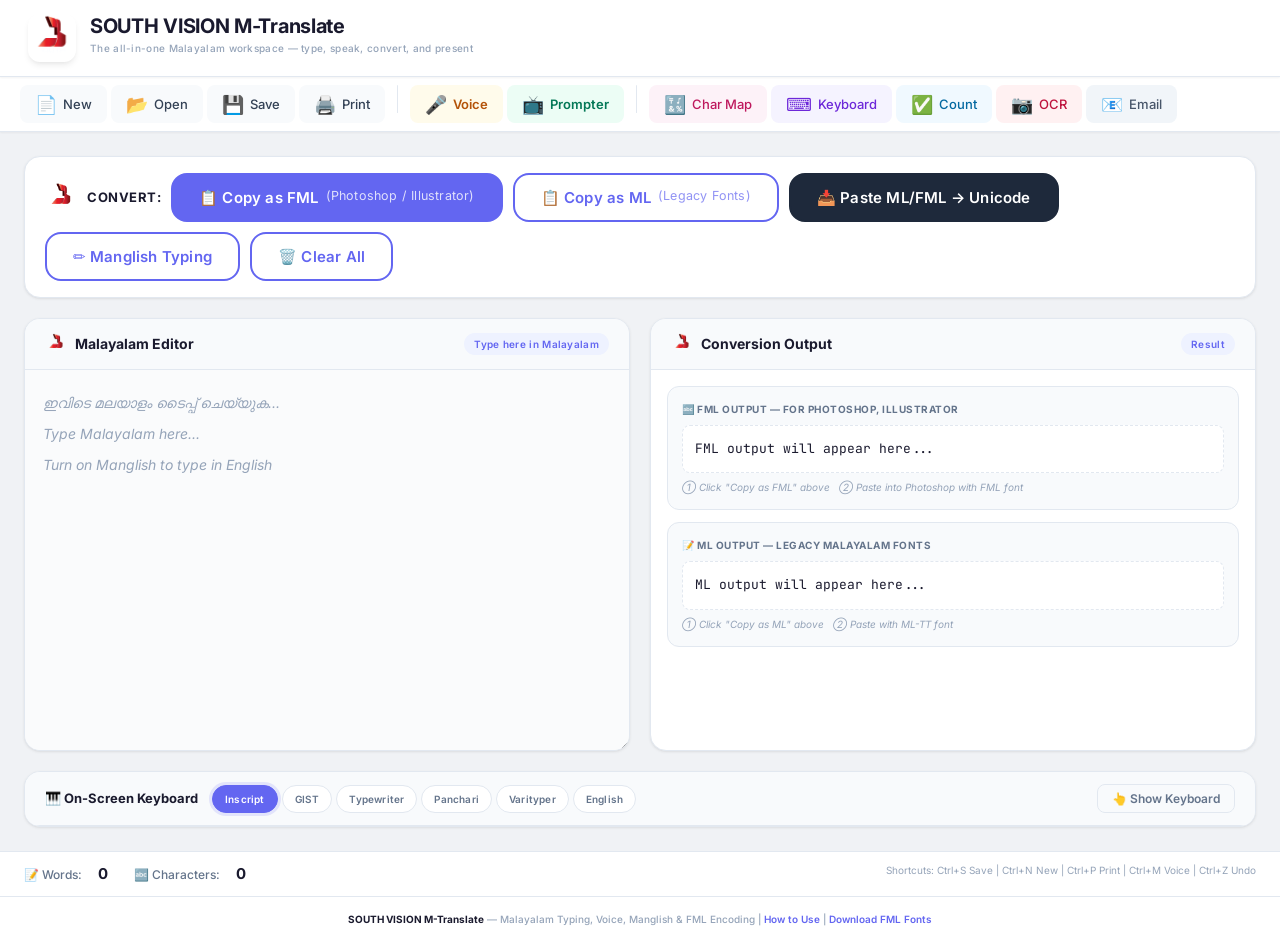
<file: index.html>
﻿<!DOCTYPE html>
<html lang="ml">
<head>
    <meta charset="UTF-8">
    <meta name="viewport" content="width=device-width, initial-scale=1.0">
    <meta name="description" content="SOUTH VISION M-Translate — Malayalam typing with Manglish, Voice Typing, Tele Prompter, OCR, and FML/ML encoding for Photoshop & Illustrator.">
    <meta name="author" content="South Vision">
    <title>SOUTH VISION M-Translate — Malayalam Typing, Voice & FML Encoding</title>
    <link rel="preconnect" href="https://fonts.googleapis.com">
    <link rel="preconnect" href="https://fonts.gstatic.com" crossorigin>
    <link href="https://fonts.googleapis.com/css2?family=Noto+Sans+Malayalam:wght@400;500;600;700&family=Manjari:wght@400;700&family=Kalam:wght@400;700&family=Inter:wght@400;500;600;700;800&family=JetBrains+Mono:wght@400;500&display=swap" rel="stylesheet">
    <link rel="stylesheet" href="css/style.css">
    <style>.hidden{display:none!important;}</style>
    <link rel="icon" type="image/gif" href="img/logo.gif">
    <script type="text/javascript">
        (function(c,l,a,r,i,t,y){
            c[a]=c[a]||function(){(c[a].q=c[a].q||[]).push(arguments)};
            t=l.createElement(r);t.async=1;t.src="https://www.clarity.ms/tag/"+i;
            y=l.getElementsByTagName(r)[0];y.parentNode.insertBefore(t,y);
        })(window, document, "clarity", "script", "xwkogo0cwd");
    </script>
</head>
<body>
<header class="header">
    <div class="header-brand">
        <img class="header-logo" src="img/logo.gif" alt="South Vision Logo" title="SOUTH VISION">
        <div>
            <div class="header-title">SOUTH VISION M-Translate</div>
            <div class="header-subtitle">The all-in-one Malayalam workspace — type, speak, convert, and present</div>
        </div>
    </div>
    <div class="header-actions">
        <span id="manglish-indicator" class="badge badge-success">⚡ Manglish ON</span>
        <span id="voice-badge" class="badge badge-voice">🎤 Recording...</span>
    </div>
</header>
<div class="toolbar">
    <button class="toolbar-btn has-label" id="toolbar-new" title="New File" style="background:#f8fafc;color:#334155;"><span class="tb-icon">📄</span><span class="label-text">New</span></button>
    <button class="toolbar-btn has-label" id="toolbar-open" title="Open File" style="background:#f8fafc;color:#334155;"><span class="tb-icon">📂</span><span class="label-text">Open</span></button>
    <button class="toolbar-btn has-label" id="toolbar-download" title="Download Text" style="background:#f8fafc;color:#334155;"><span class="tb-icon">💾</span><span class="label-text">Save</span></button>
    <button class="toolbar-btn has-label" id="toolbar-print" title="Print" style="background:#f8fafc;color:#334155;"><span class="tb-icon">🖨️</span><span class="label-text">Print</span></button>
    <div class="toolbar-divider"></div>
    <button class="toolbar-btn has-label" id="toolbar-voice" title="Voice Typing" style="background:#fffbeb;color:#b45309;font-weight:600;"><span class="tb-icon">🎤</span><span class="label-text">Voice</span></button>
    <button class="toolbar-btn has-label" id="toolbar-teleprompter" title="Tele Prompter" style="background:#ecfdf5;color:#047857;font-weight:600;"><span class="tb-icon">📺</span><span class="label-text">Prompter</span></button>
    <div class="toolbar-divider"></div>
    <button class="toolbar-btn has-label" id="btn-charmap" title="Character Map" style="background:#fdf2f8;color:#be185d;"><span class="tb-icon">🔣</span><span class="label-text">Char Map</span></button>
    <button class="toolbar-btn has-label" id="toolbar-google-keyboard" title="Keyboard" style="background:#f5f3ff;color:#6d28d9;"><span class="tb-icon">⌨️</span><span class="label-text">Keyboard</span></button>
    <button class="toolbar-btn has-label" id="toolbar-wordcheck" title="Word Count" style="background:#f0f9ff;color:#0369a1;"><span class="tb-icon">✅</span><span class="label-text">Count</span></button>
    <button class="toolbar-btn has-label" id="toolbar-ocr" title="OCR" style="background:#fff1f2;color:#be123c;"><span class="tb-icon">📷</span><span class="label-text">OCR</span></button>
    <button class="toolbar-btn has-label" id="toolbar-mail" title="Email" style="background:#f1f5f9;color:#475569;"><span class="tb-icon">📧</span><span class="label-text">Email</span></button>
</div>
<div id="voice-indicator" class="voice-indicator"><span class="voice-dot"></span><span id="voice-text" class="voice-text">Listening... Speak in Malayalam</span></div>
<div class="main-content">
    <div class="conversion-bar">
        <img src="img/logo.gif" alt="">
        <span class="conversion-label">Convert:</span>
        <button class="btn btn-lg btn-primary" id="btn-copy-fml">📋 Copy as FML <small style="opacity:0.8;font-weight:400">(Photoshop / Illustrator)</small></button>
        <button class="btn btn-lg btn-outline" id="btn-copy-ml">📋 Copy as ML <small style="opacity:0.7;font-weight:400">(Legacy Fonts)</small></button>
        <button class="btn btn-lg btn-dark" id="btn-paste-mlfml">📥 Paste ML/FML → Unicode</button>
        <button class="btn btn-lg btn-outline" id="btn-manglish">✏️ Manglish Typing</button>
        <button class="btn btn-lg btn-outline" id="btn-clear">🗑️ Clear All</button>
    </div>
    <div class="editor-section">
        <div class="card">
            <div class="card-header"><div class="card-header-title"><img src="img/logo.gif" alt=""> Malayalam Editor</div><span class="card-header-badge">Type here in Malayalam</span></div>
            <textarea id="editor" placeholder="ഇവിടെ മലയാളം ടൈപ്പ് ചെയ്യുക...&#10;Type Malayalam here...&#10;Turn on Manglish to type in English"></textarea>
        </div>
        <div class="card">
            <div class="card-header"><div class="card-header-title"><img src="img/logo.gif" alt=""> Conversion Output</div><span class="card-header-badge">Result</span></div>
            <div class="preview-content">
                <div class="preview-item hidden" style="background:#fefce8;border:2px dashed #eab308;border-radius:8px;" id="malayalam-preview-box">
                    <h4>👁️ Malayalam Preview — Confirm your text is correct</h4>
                    <div id="unicode-preview" style="font-family:'Noto Sans Malayalam',sans-serif;font-size:26px;min-height:40px;line-height:1.8;word-break:break-all;color:#1e293b;">Type in Manglish to see Malayalam here...</div>
                </div>
                <div class="preview-item"><h4>🔤 FML Output — For Photoshop, Illustrator</h4><code id="fml-preview">FML encoded text will appear here...</code><div class="preview-note">① Click "Copy as FML" above &nbsp; ② Paste into Photoshop with FML font</div></div>
                <div class="preview-item"><h4>📝 ML Output — Legacy Malayalam Fonts</h4><code id="ml-preview">ML encoded text will appear here...</code><div class="preview-note">① Click "Copy as ML" above &nbsp; ② Paste with ML-TT font</div></div>
            </div>
        </div>
    </div>
    <div class="panel-section" id="keyboard-panel">
        <div class="panel-header-bar" id="kb-header-bar">
            <div class="panel-header-left">
                <span class="panel-header-title">🎹 On-Screen Keyboard</span>
                <div class="layout-pills">
                    <label class="layout-pill"><input type="radio" name="kb-layout" value="inscript" checked> Inscript</label>
                    <label class="layout-pill"><input type="radio" name="kb-layout" value="gist"> GIST</label>
                    <label class="layout-pill"><input type="radio" name="kb-layout" value="typewriter"> Typewriter</label>
                    <label class="layout-pill"><input type="radio" name="kb-layout" value="panchari"> Panchari</label>
                    <label class="layout-pill"><input type="radio" name="kb-layout" value="varityper"> Varityper</label>
                    <label class="layout-pill"><input type="radio" name="kb-layout" value="english"> English</label>
                </div>
            </div>
            <button class="toggle-link" id="btn-toggle-keyboard">👆 Show Keyboard</button>
        </div>
        <div id="keyboard-container"></div>
    </div>
</div>
<div class="status-bar">
    <div class="status-group">
        <div class="status-item">📝 Words: <span class="status-value" id="word-count">0</span></div>
        <div class="status-item">🔤 Characters: <span class="status-value" id="char-count">0</span></div>
    </div>
    <div class="status-shortcuts">Shortcuts: Ctrl+S Save | Ctrl+N New | Ctrl+P Print | Ctrl+M Voice | Ctrl+Z Undo</div>
</div>
<div class="footer">
    <strong>SOUTH VISION M-Translate</strong> — Malayalam Typing, Voice, Manglish &amp; FML Encoding |
    <a href="#" onclick="alert('📋 HOW TO USE\n\n1️⃣ TYPE Malayalam text in the editor\n    - Use Manglish mode to type in English\n    - Or click Char Map to pick characters\n    - Or use Voice typing to speak\n\n2️⃣ CLICK Copy as FML or Copy as ML\n\n3️⃣ PASTE into Photoshop / Illustrator\n    with an FML font installed\n\n📥 To convert BACK: Click Paste ML/FML → Unicode\n\n✅ Supports ALL FML fonts!');return false;">How to Use</a> |
    <a href="https://www.saikatham.com/download-malayalam-fml-fonts-free/" target="_blank">Download FML Fonts</a>
</div>
<div class="toast" id="toast"></div>
<script src="js/mappings.js"></script>
<script src="js/converter.js"></script>
<script src="js/manglish.js"></script>
<script src="js/keyboard.js"></script>
<script src="js/charmap.js"></script>
<script src="js/app.js"></script>
</body>
</html>
</file>
<file: css/style.css>
﻿/**
 * SOUTH VISION M-Translate (FML-CONVERTER) â€” Modern Theme
 * Student-friendly, clean, card-based design
 */

/* ===== CSS Variables ===== */
:root {
    --bg: #f0f2f5;
    --surface: #ffffff;
    --text: #1a1a2e;
    --text-secondary: #64748b;
    --text-muted: #94a3b8;
    --border: #e2e8f0;
    --border-light: #f1f5f9;
    --primary: #6366f1;
    --primary-dark: #4f46e5;
    --primary-light: #eef2ff;
    --primary-glow: rgba(99,102,241,0.15);
    --accent: #f59e0b;
    --accent-light: #fef3c7;
    --success: #10b981;
    --success-light: #d1fae5;
    --danger: #ef4444;
    --danger-light: #fee2e2;
    --info: #3b82f6;
    --info-light: #dbeafe;
    --shadow-sm: 0 1px 2px 0 rgba(0,0,0,0.05);
    --shadow: 0 1px 3px 0 rgba(0,0,0,0.08), 0 1px 2px -1px rgba(0,0,0,0.05);
    --shadow-md: 0 4px 6px -1px rgba(0,0,0,0.08), 0 2px 4px -2px rgba(0,0,0,0.05);
    --shadow-lg: 0 10px 15px -3px rgba(0,0,0,0.08), 0 4px 6px -4px rgba(0,0,0,0.05);
    --shadow-xl: 0 20px 25px -5px rgba(0,0,0,0.1), 0 8px 10px -6px rgba(0,0,0,0.05);
    --radius-sm: 8px;
    --radius: 12px;
    --radius-lg: 16px;
    --radius-xl: 20px;
    --font: 'Segoe UI', 'Inter', system-ui, -apple-system, sans-serif;
    --font-malayalam: 'Noto Sans Malayalam', 'Manjari', 'Rachana', sans-serif;
    --transition: 0.2s cubic-bezier(0.4, 0, 0.2, 1);
}

/* ===== Reset & Base ===== */
*, *::before, *::after { margin: 0; padding: 0; box-sizing: border-box; }

html { font-size: 14px; scroll-behavior: smooth; }

body {
    font-family: var(--font);
    background: var(--bg);
    color: var(--text);
    min-height: 100vh;
    display: flex;
    flex-direction: column;
    line-height: 1.6;
    -webkit-font-smoothing: antialiased;
}

/* ===== Header ===== */
.header {
    background: #ffffff;
    border-bottom: 1px solid var(--border);
    padding: 14px 28px;
    display: flex;
    align-items: center;
    justify-content: space-between;
    gap: 16px;
    box-shadow: var(--shadow-sm);
    position: sticky;
    top: 0;
    z-index: 100;
    flex-wrap: wrap;
}

.header-brand {
    display: flex;
    align-items: stretch;
    gap: 14px;
}

.header-logo {
    width: 48px;
    height: 48px;
    border-radius: var(--radius);
    object-fit: cover;
    box-shadow: var(--shadow-md);
    transition: transform var(--transition);
}

.header-logo:hover { transform: scale(1.05); }

.header-title {
    font-size: 20px;
    font-weight: 700;
    color: var(--text);
    letter-spacing: -0.3px;
    line-height: 1.2;
}

.header-title span {
    font-weight: 500;
    font-size: 13px;
    color: var(--primary);
    background: var(--primary-light);
    padding: 3px 10px;
    border-radius: 20px;
    margin-left: 4px;
}

.header-subtitle {
    font-size: 10px;
    color: var(--text-muted);
    font-weight: 500;
    letter-spacing: 0.3px;
    margin-top: 2px;
}

.header-actions {
    display: flex;
    gap: 10px;
    align-items: stretch;
}

/* Manglish badge */
.badge {
    display: inline-flex;
    align-items: center;
    gap: 5px;
    padding: 6px 14px;
    border-radius: 20px;
    font-size: 12px;
    font-weight: 600;
    letter-spacing: 0.3px;
}

.badge-success {
    background: var(--success-light);
    color: #059669;
    display: none;
}

.badge-voice {
    background: var(--danger-light);
    color: var(--danger);
    display: none;
    animation: badgePulse 1.2s ease-in-out infinite;
}

@keyframes badgePulse {
    0%,100% { opacity: 1; }
    50% { opacity: 0.5; }
}

/* ===== Toolbar ===== */
.toolbar {
    background: #ffffff;
    border-bottom: 1px solid var(--border);
    padding: 8px 20px;
    display: flex;
    align-items: stretch;
    gap: 4px;
    flex-wrap: wrap;
    box-shadow: var(--shadow-sm);
    overflow-x: auto;
}

.toolbar-group {
    display: flex;
    align-items: stretch;
    gap: 4px;
}

.toolbar-divider {
    width: 1px;
    height: 28px;
    background: var(--border);
    margin: 0 8px;
    flex-shrink: 0;
    border-radius: 1px;
}

.toolbar-btn {
    display: inline-flex;
    align-items: center;
    gap: 6px;
    height: 38px;
    padding: 0 12px;
    border: 1.5px solid transparent;
    border-radius: var(--radius-sm);
    background: transparent;
    cursor: pointer;
    color: var(--text-secondary);
    font-size: 20px;
    transition: all var(--transition);
    white-space: nowrap;
    font-family: var(--font);
    font-weight: 500;
    position: relative;
}

.toolbar-btn:hover {
    background: var(--bg);
    color: var(--text);
    border-color: var(--border);
}

.toolbar-btn:active { transform: scale(0.96); }

.toolbar-btn.has-label {
    font-size: 13px;
    gap: 6px;
    padding: 0 14px;
}

.toolbar-btn.has-label .tb-icon { font-size: 18px; }

.toolbar-btn.primary-btn {
    background: var(--primary);
    color: white;
    border-color: var(--primary);
    font-weight: 600;
}

.toolbar-btn.primary-btn:hover {
    background: var(--primary-dark);
    box-shadow: 0 0 0 4px var(--primary-glow);
}

.toolbar-btn.accent-btn {
    background: var(--accent);
    color: white;
    border-color: var(--accent);
    font-weight: 600;
}

.toolbar-btn.accent-btn:hover {
    background: #d97706;
    box-shadow: 0 0 0 4px rgba(245,158,11,0.15);
}

.toolbar-btn.voice-active {
    background: var(--danger);
    color: white;
    border-color: var(--danger);
    animation: voiceGlow 1.5s ease-in-out infinite;
}

@keyframes voiceGlow {
    0%,100% { box-shadow: 0 0 0 0 rgba(239,68,68,0.4); }
    50% { box-shadow: 0 0 0 10px rgba(239,68,68,0); }
}

/* Toolbar tooltips */
.toolbar-btn[title]:not([title=""]):hover::after {
    content: attr(title);
    position: absolute;
    bottom: -36px;
    left: 50%;
    transform: translateX(-50%);
    background: #1e293b;
    color: white;
    padding: 5px 12px;
    border-radius: 6px;
    font-size: 10px;
    white-space: nowrap;
    pointer-events: none;
    z-index: 200;
    font-weight: 500;
    letter-spacing: 0.2px;
}

/* ===== Main Content ===== */
.main-content {
    flex: 1;
    display: flex;
    flex-direction: column;
    padding: 24px;
    max-width: 1300px;
    margin: 0 auto;
    width: 100%;
    gap: 20px;
}

/* ===== Step Guide ===== */
.steps {
    display: flex;
    gap: 12px;
    justify-content: center;
    flex-wrap: wrap;
}

.step {
    display: flex;
    align-items: center;
    gap: 8px;
    background: var(--surface);
    border: 1.5px solid var(--border);
    border-radius: var(--radius-lg);
    padding: 10px 20px;
    font-size: 13px;
    font-weight: 600;
    color: var(--text-secondary);
    box-shadow: var(--shadow-sm);
}

.step-num {
    width: 28px;
    height: 28px;
    border-radius: 50%;
    background: var(--primary);
    color: white;
    display: flex;
    align-items: stretch;
    justify-content: center;
    font-size: 14px;
    font-weight: 700;
    flex-shrink: 0;
}

/* ===== Conversion Action Bar ===== */
.conversion-bar {
    display: flex;
    gap: 10px;
    flex-wrap: wrap;
    align-items: center;
    background: var(--surface);
    padding: 16px 20px;
    border-radius: var(--radius-lg);
    box-shadow: var(--shadow);
    border: 1.5px solid var(--border);
}

.conversion-bar img {
    width: 32px;
    height: 32px;
    border-radius: 8px;
    object-fit: cover;
}

.conversion-label {
    font-size: 13px;
    font-weight: 700;
    color: var(--text);
    text-transform: uppercase;
    letter-spacing: 0.5px;
}

.btn {
    display: inline-flex;
    align-items: stretch;
    gap: 7px;
    padding: 11px 20px;
    border-radius: var(--radius);
    font-size: 14px;
    font-weight: 600;
    cursor: pointer;
    border: 2px solid transparent;
    transition: all var(--transition);
    white-space: nowrap;
    font-family: var(--font);
    letter-spacing: 0.2px;
}

.btn:active { transform: scale(0.97); }

.btn-lg {
    padding: 13px 26px;
    font-size: 15px;
    border-radius: var(--radius-lg);
}

.btn-primary {
    background: var(--primary);
    color: white;
    border-color: var(--primary);
}

.btn-primary:hover {
    background: var(--primary-dark);
    box-shadow: 0 0 0 6px var(--primary-glow);
}

.btn-accent {
    background: var(--accent);
    color: white;
    border-color: var(--accent);
}

.btn-accent:hover {
    background: #d97706;
    box-shadow: 0 0 0 6px rgba(245,158,11,0.15);
}

.btn-outline {
    background: white;
    color: var(--primary);
    border-color: var(--primary);
}

.btn-outline:hover {
    background: var(--primary-light);
    box-shadow: var(--shadow-md);
}

.btn-dark {
    background: #1e293b;
    color: white;
    border-color: #1e293b;
}

.btn-dark:hover {
    background: #334155;
    box-shadow: var(--shadow-md);
}

.btn-success {
    background: var(--success);
    color: white;
    border-color: var(--success);
}

.btn-success:hover {
    background: #059669;
    box-shadow: 0 0 0 6px rgba(16,185,129,0.15);
}

.btn.active {
    background: var(--success);
    color: white;
    border-color: var(--success);
}

/* ===== Editor Section ===== */
.editor-section {
    display: grid;
    grid-template-columns: 1fr 1fr;
    gap: 20px;
}

@media (max-width: 900px) {
    .editor-section { grid-template-columns: 1fr; }
}

.card {
    background: var(--surface);
    border-radius: var(--radius-lg);
    box-shadow: var(--shadow);
    border: 1.5px solid var(--border);
    overflow: hidden;
    display: flex;
    flex-direction: column;
    transition: box-shadow var(--transition);
}

.card:hover {
    box-shadow: var(--shadow-md);
}

.card-header {
    padding: 14px 20px;
    background: #f8fafc;
    border-bottom: 1px solid var(--border);
    display: flex;
    align-items: stretch;
    justify-content: space-between;
    gap: 10px;
    flex-wrap: wrap;
}

.card-header-title {
    display: flex;
    align-items: center;
    gap: 8px;
    font-size: 14px;
    font-weight: 700;
    color: var(--text);
}

.card-header-title img {
    width: 22px;
    height: 22px;
    border-radius: 5px;
    object-fit: cover;
}

.card-header-badge {
    font-size: 10px;
    font-weight: 600;
    color: var(--primary);
    background: var(--primary-light);
    padding: 3px 10px;
    border-radius: 12px;
    letter-spacing: 0.3px;
}

.card-body {
    flex: 1;
    position: relative;
}

#editor {
    width: 100%;
    height: 380px;
    border: none;
    padding: 18px;
    font-family: var(--font-malayalam);
    font-size: 19px;
    line-height: 2.2;
    resize: vertical;
    outline: none;
    color: var(--text);
    background: #fafbfc;
    transition: background var(--transition);
}

#editor:focus {
    background: white;
    box-shadow: inset 0 0 0 2px var(--primary);
}

#editor::placeholder {
    color: var(--text-muted);
    font-family: var(--font);
    font-size: 14px;
    font-style: italic;
}

/* ===== Preview Panel ===== */
.preview-content {
    padding: 16px;
    display: flex;
    flex-direction: column;
    gap: 12px;
    overflow-y: auto;
    max-height: 380px;
}

.preview-item {
    border: 1.5px solid var(--border);
    border-radius: var(--radius);
    padding: 14px;
    background: #f8fafc;
    transition: all var(--transition);
}

.preview-item:hover { border-color: #cbd5e1; }

.preview-item h4 {
    font-size: 10px;
    text-transform: uppercase;
    letter-spacing: 0.5px;
    color: var(--text-secondary);
    margin-bottom: 8px;
    display: flex;
    align-items: stretch;
    gap: 6px;
}

.preview-item h4 .tag {
    font-weight: 500;
    font-size: 10px;
    background: var(--accent-light);
    color: #92400e;
    padding: 2px 8px;
    border-radius: 10px;
    letter-spacing: 0;
    text-transform: none;
}

.preview-item code {
    font-family: 'JetBrains Mono', 'Consolas', 'Courier New', monospace;
    font-size: 13px;
    word-break: break-all;
    line-height: 1.7;
    color: var(--text);
    background: white;
    padding: 12px;
    border-radius: var(--radius-sm);
    display: block;
    border: 1px dashed var(--border);
    max-height: 90px;
    overflow-y: auto;
    white-space: pre-wrap;
    transition: background var(--transition);
}

.preview-item code:hover { background: #fafbfc; }

.preview-note {
    font-size: 10px;
    color: var(--text-muted);
    margin-top: 6px;
    font-style: italic;
}

/* ===== Voice Indicator ===== */
.voice-indicator {
    display: none;
    align-items: center;
    gap: 12px;
    background: linear-gradient(135deg, #ef4444, #dc2626);
    color: white;
    padding: 10px 24px;
    font-size: 14px;
    font-weight: 600;
    justify-content: center;
    border-radius: var(--radius-lg);
    margin-bottom: -8px;
    box-shadow: var(--shadow-lg);
}

.voice-dot {
    width: 14px;
    height: 14px;
    background: white;
    border-radius: 50%;
    animation: voicePulse 0.8s ease-in-out infinite;
}

@keyframes voicePulse {
    0%,100% { transform: scale(1); opacity: 1; }
    50% { transform: scale(1.8); opacity: 0.3; }
}

.voice-text {
    max-width: 500px;
    white-space: nowrap;
    overflow: hidden;
    text-overflow: ellipsis;
}

/* ===== Panels (Keyboard, Character Map) ===== */
.panel-section {
    background: var(--surface);
    border-radius: var(--radius-lg);
    box-shadow: var(--shadow);
    border: 1.5px solid var(--border);
    overflow: hidden;
}

.panel-header-bar {
    padding: 12px 20px;
    background: #f8fafc;
    border-bottom: 1px solid var(--border);
    display: flex;
    align-items: stretch;
    justify-content: space-between;
    gap: 12px;
    flex-wrap: wrap;
    cursor: pointer;
    user-select: none;
}

.panel-header-bar:hover { background: #f1f5f9; }

.panel-header-left {
    display: flex;
    align-items: center;
    gap: 14px;
    flex-wrap: wrap;
}

.panel-header-title {
    font-size: 13px;
    font-weight: 700;
    color: var(--text);
    display: flex;
    align-items: stretch;
    gap: 6px;
}

/* Layout selector pills */
.layout-pills {
    display: flex;
    gap: 4px;
    flex-wrap: wrap;
}

.layout-pill {
    font-size: 10px;
    padding: 5px 12px;
    border-radius: 20px;
    cursor: pointer;
    border: 1.5px solid var(--border);
    background: white;
    color: var(--text-secondary);
    transition: all var(--transition);
    font-weight: 600;
    font-family: var(--font);
    letter-spacing: 0.2px;
}

.layout-pill:hover {
    border-color: var(--primary);
    color: var(--primary);
    background: var(--primary-light);
}

.layout-pill input { display: none; }

.layout-pill:has(input:checked) {
    background: var(--primary);
    color: white;
    border-color: var(--primary);
    box-shadow: 0 0 0 3px var(--primary-glow);
}

.toggle-link {
    background: none;
    border: 1.5px solid var(--border);
    color: var(--text-secondary);
    cursor: pointer;
    padding: 6px 14px;
    border-radius: var(--radius-sm);
    font-size: 12px;
    font-weight: 600;
    transition: all var(--transition);
    font-family: var(--font);
}

.toggle-link:hover {
    border-color: var(--primary);
    color: var(--primary);
    background: var(--primary-light);
}

/* ===== Keyboard ===== */
#keyboard-container {
    display: none;
    padding: 14px;
    background: #e2e8f0;
    user-select: none;
}

.kb-row {
    display: flex;
    gap: 4px;
    justify-content: center;
    margin-bottom: 4px;
}

.kb-key {
    min-width: 46px;
    height: 46px;
    background: white;
    border: 1.5px solid #cbd5e1;
    border-radius: 7px;
    display: flex;
    align-items: stretch;
    justify-content: center;
    font-size: 14px;
    cursor: default;
    color: var(--text);
    box-shadow: 0 1px 2px rgba(0,0,0,0.06);
    transition: all 0.1s ease;
    font-family: var(--font-malayalam);
    font-weight: 500;
}

.kb-key:active {
    transform: translateY(2px);
    box-shadow: none;
}

.kb-key-malayalam {
    cursor: pointer;
    color: var(--primary);
    font-weight: 700;
    font-size: 17px;
}

.kb-key-malayalam:hover {
    background: var(--primary-light);
    border-color: var(--primary);
    box-shadow: var(--shadow-md);
    transform: translateY(-1px);
}

.kb-key-wide { min-width: 72px; }
.kb-key-tab { min-width: 58px; font-size: 10px; }
.kb-key-caps { min-width: 62px; font-size: 10px; }
.kb-key-enter { min-width: 58px; font-size: 10px; }
.kb-key-shift { min-width: 82px; font-size: 10px; }
.kb-key-space { min-width: 300px; }
.kb-key-mod { font-size: 10px; color: var(--text-muted); min-width: 38px; }

@media (max-width: 768px) {
    .kb-key { min-width: 28px; height: 36px; font-size: 10px; }
    .kb-key-malayalam { font-size: 13px; }
    .kb-key-space { min-width: 120px; }
    .kb-key-wide { min-width: 46px; }
    .kb-key-tab, .kb-key-caps, .kb-key-enter { min-width: 36px; }
    .kb-key-shift { min-width: 50px; }
}

/* ===== Character Map Modal ===== */
.charmap-overlay {
    display: none;
    position: fixed;
    top: 0;
    left: 0;
    right: 0;
    bottom: 0;
    background: rgba(0,0,0,0.55);
    z-index: 9000;
    justify-content: center;
    align-items: stretch;
    padding: 20px;
    
}

.charmap-overlay.show {
    display: flex;
}

.charmap-modal {
    background: white;
    border-radius: 0;
    box-shadow: 0 25px 60px rgba(0,0,0,0.25);
    width: 100%;
    max-width: 400px;
    max-height: 100vh;
    display: flex;
    flex-direction: column;
    overflow: hidden;
    animation: slideRight 0.25s cubic-bezier(0.4, 0, 0.2, 1);
}

@keyframes slideRight {
    from { transform: translateX(100%); }
    to { transform: translateX(0); }
}

.charmap-modal-header {
    padding: 12px 18px;
    background: #f8fafc;
    border-bottom: 1.5px solid var(--border);
    display: flex;
    align-items: center;
    justify-content: space-between;
    gap: 12px;
    flex-shrink: 0;
}

.charmap-modal-title {
    font-size: 14px;
    font-weight: 700;
    color: var(--text);
    display: flex;
    align-items: stretch;
    gap: 8px;
}

.charmap-modal-close {
    width: 36px;
    height: 36px;
    border-radius: 50%;
    border: 1.5px solid var(--border);
    background: white;
    cursor: pointer;
    font-size: 18px;
    display: flex;
    align-items: stretch;
    justify-content: center;
    transition: all var(--transition);
    color: var(--text-secondary);
}

.charmap-modal-close:hover {
    background: var(--danger);
    color: white;
    border-color: var(--danger);
}

.charmap-modal-body {
    padding: 14px 18px;
    overflow-y: auto;
    flex: 1;
}


/* Use modal body as container */
.charmap-modal-body .charmap-cat-header {
    font-size: 10px;
    font-weight: 700;
    color: var(--text-secondary);
    text-transform: uppercase;
    letter-spacing: 0.5px;
    margin: 10px 0 5px 0;
    padding-bottom: 4px;
    border-bottom: 1.5px solid var(--border-light);
}

.charmap-modal-body .charmap-cat-header:first-child { margin-top: 0; }

.charmap-modal-body .charmap-grid {
    display: flex;
    flex-wrap: wrap;
    gap: 8px;
}

.charmap-modal-body .charmap-char {
    width: 52px;
    height: 52px;
    display: flex;
    align-items: stretch;
    justify-content: center;
    font-family: var(--font-malayalam);
    font-size: 21px;
    border: 1.5px solid var(--border);
    border-radius: var(--radius-sm);
    background: white;
    cursor: pointer;
    transition: all 0.12s ease;
    color: var(--text);
    padding: 0;
}

.charmap-modal-body .charmap-char:hover {
    background: var(--primary);
    color: white;
    border-color: var(--primary);
    transform: scale(1.1);
    box-shadow: var(--shadow-md);
    z-index: 2;
}

.charmap-modal-body .charmap-char:active { transform: scale(0.92); }

.charmap-modal-footer {
    padding: 12px 24px;
    border-top: 1.5px solid var(--border);
    text-align: center;
    font-size: 10px;
    color: var(--text-muted);
    flex-shrink: 0;
}

@media (max-width: 768px) {
    .charmap-overlay { padding: 10px; align-items: flex-end; }
    .charmap-modal { max-height: 50vh; border-radius: var(--radius-xl) var(--radius-xl) 0 0; }
    .charmap-modal-body .charmap-char { width: 36px; height: 36px; font-size: 18px; }
}

/* ===== Status Bar ===== */
.status-bar {
    display: flex;
    align-items: stretch;
    justify-content: space-between;
    padding: 10px 24px;
    background: var(--surface);
    border-top: 1px solid var(--border);
    font-size: 12px;
    color: var(--text-secondary);
    flex-wrap: wrap;
    gap: 8px;
}

.status-group {
    display: flex;
    align-items: stretch;
    gap: 16px;
}

.status-item {
    display: flex;
    align-items: center;
    gap: 6px;
    font-weight: 500;
}

.status-value {
    font-weight: 700;
    color: var(--text);
    font-size: 15px;
    min-width: 30px;
    text-align: center;
}

.status-shortcuts {
    font-size: 10px;
    color: var(--text-muted);
}

/* ===== Toast ===== */
.toast {
    position: fixed;
    bottom: 30px;
    left: 50%;
    transform: translateX(-50%) translateY(120px);
    padding: 13px 28px;
    border-radius: var(--radius-lg);
    font-size: 14px;
    font-weight: 600;
    box-shadow: var(--shadow-xl);
    z-index: 1000;
    opacity: 0;
    transition: all 0.35s cubic-bezier(0.4, 0, 0.2, 1);
    pointer-events: none;
    letter-spacing: 0.2px;
    display: flex;
    align-items: stretch;
    gap: 8px;
}

.toast.show {
    transform: translateX(-50%) translateY(0);
    opacity: 1;
}

.toast-success { background: #059669; color: white; }
.toast-warning { background: #ea580c; color: white; }
.toast-error   { background: #dc2626; color: white; }
.toast-info    { background: #1e293b; color: white; }

/* ===== Footer ===== */
.footer {
    text-align: center;
    padding: 14px 20px;
    font-size: 10px;
    color: var(--text-muted);
    border-top: 1px solid var(--border);
    background: var(--surface);
    font-weight: 500;
}

.footer strong { color: var(--text); }
.footer a { color: var(--primary); text-decoration: none; font-weight: 600; }
.footer a:hover { text-decoration: underline; }

/* ===== Scrollbar ===== */
::-webkit-scrollbar { width: 6px; height: 6px; }
::-webkit-scrollbar-track { background: transparent; }
::-webkit-scrollbar-thumb { background: #cbd5e1; border-radius: 3px; }
::-webkit-scrollbar-thumb:hover { background: #94a3b8; }

/* ===== Responsive ===== */
@media (max-width: 768px) {
    .main-content { padding: 14px; gap: 14px; }
    .conversion-bar { flex-direction: column; align-items: center; }
    .conversion-bar .btn { justify-content: center; }
    .header { padding: 10px 16px; }
    .header-title { font-size: 14px; }
    .header-title span { font-size: 10px; padding: 2px 8px; }
    .header-logo { width: 38px; height: 38px; }
    .steps { gap: 8px; }
    .step { padding: 8px 14px; font-size: 10px; }
    .step-num { width: 24px; height: 24px; font-size: 12px; }
    .toolbar-btn.has-label { font-size: 10px; padding: 0 10px; }
    .btn { padding: 10px 16px; font-size: 13px; }
    .card-header { padding: 10px 14px; }
    #editor { height: 260px; font-size: 17px; padding: 14px; }
    .preview-content { max-height: 260px; }
    #keyboard-container { padding: 8px; }
}

@media (max-width: 480px) {
    .editor-section { grid-template-columns: 1fr; }
    .header-title { font-size: 14px; }
    .steps { display: none; }
    .toolbar-btn.has-label span.label-text { display: none; }
}

/* ===== Print ===== */
@media print {
    .header, .toolbar, .conversion-bar, .preview-panel,
    .panel-section, .status-bar, .footer, .toast, .voice-indicator, .steps {
        display: none !important;
    }
    .editor-section { grid-template-columns: 1fr; }
    #editor { height: auto; border: none; box-shadow: none; }
    .main-content { padding: 0; }
    .card { box-shadow: none; border: none; }
    .card-header { background: none; border-bottom: 1px solid #ccc; }
}
</file>
